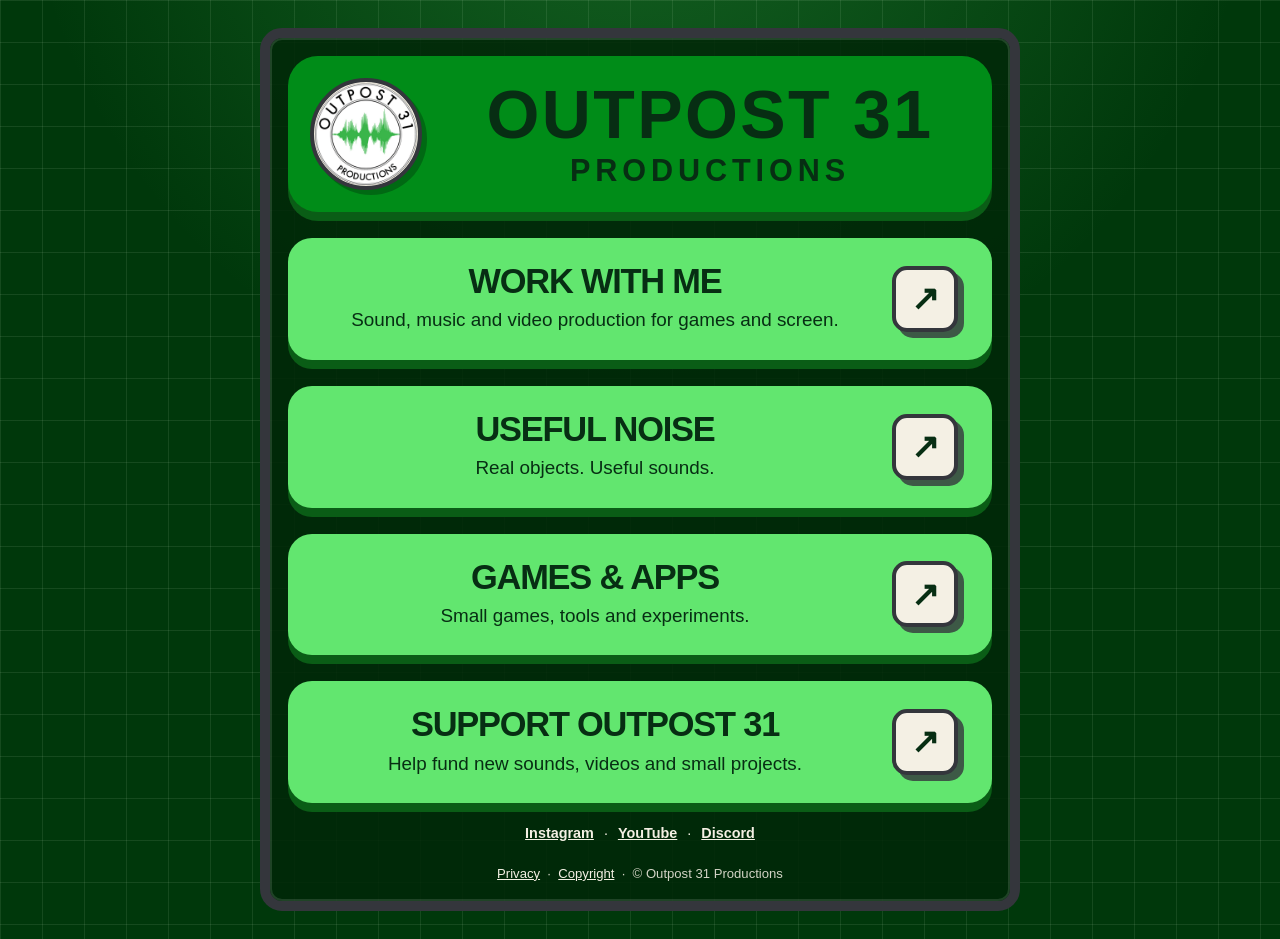
<file: index.html>
<!doctype html>
<html lang="en">
<head>
  <meta charset="utf-8">
  <meta name="viewport" content="width=device-width,initial-scale=1">
  <meta name="description" content="Outpost 31 Productions creates sound design, game audio, music composition, OSTs and video for games, screen and creative projects.">
  <title>Outpost 31 Productions</title>
  <link rel="stylesheet" href="style.css">
  <link rel="icon" type="image/png" href="assets/favicon.png">
  <link rel="apple-touch-icon" href="assets/favicon.png">
  <link rel="canonical" href="https://outpost31.com.au/">
</head>
<body class="home-page">
  <div class="site-shell">
    <header class="site-header">
      <a class="logo-link" href="/" aria-label="Outpost 31 Productions home">
        <img src="assets/logo.png" alt="Outpost 31 Productions logo">
      </a>
      <a class="wordmark" href="/">OUTPOST 31<small>PRODUCTIONS</small></a>
    </header>

    <main class="home-grid">
      <a class="home-card" href="work.html">
        <div><h2>WORK WITH ME</h2><p>Sound, music and video production for games and screen.</p></div>
        <div class="card-arrow" aria-hidden="true">↗</div>
      </a>

      <a class="home-card" href="useful-noise.html">
        <div><h2>USEFUL NOISE</h2><p>Real objects. Useful sounds.</p></div>
        <div class="card-arrow" aria-hidden="true">↗</div>
      </a>

      <a class="home-card" href="projects.html">
        <div><h2>GAMES &amp; APPS</h2><p>Small games, tools and experiments.</p></div>
        <div class="card-arrow" aria-hidden="true">↗</div>
      </a>

      <a class="home-card" href="support.html">
        <div><h2>SUPPORT OUTPOST 31</h2><p>Help fund new sounds, videos and small projects.</p></div>
        <div class="card-arrow" aria-hidden="true">↗</div>
      </a>
    </main>

    <nav class="home-links" aria-label="Elsewhere">
      <a href="https://www.instagram.com/outpost31productions/" target="_blank" rel="noopener">Instagram</a>
      <span>·</span>
      <a href="https://www.youtube.com/playlist?list=PLKXy114sPJTQ" target="_blank" rel="noopener">YouTube</a>
      <span>·</span>
      <a href="https://discord.gg/outpost31productions" target="_blank" rel="noopener">Discord</a>
    </nav>

    <footer class="site-footer"><a href="privacy.html">Privacy</a> &nbsp;·&nbsp; <a href="copyright.html">Copyright</a> &nbsp;·&nbsp; © Outpost 31 Productions</footer>
  </div>
</body>
</html>
</file>
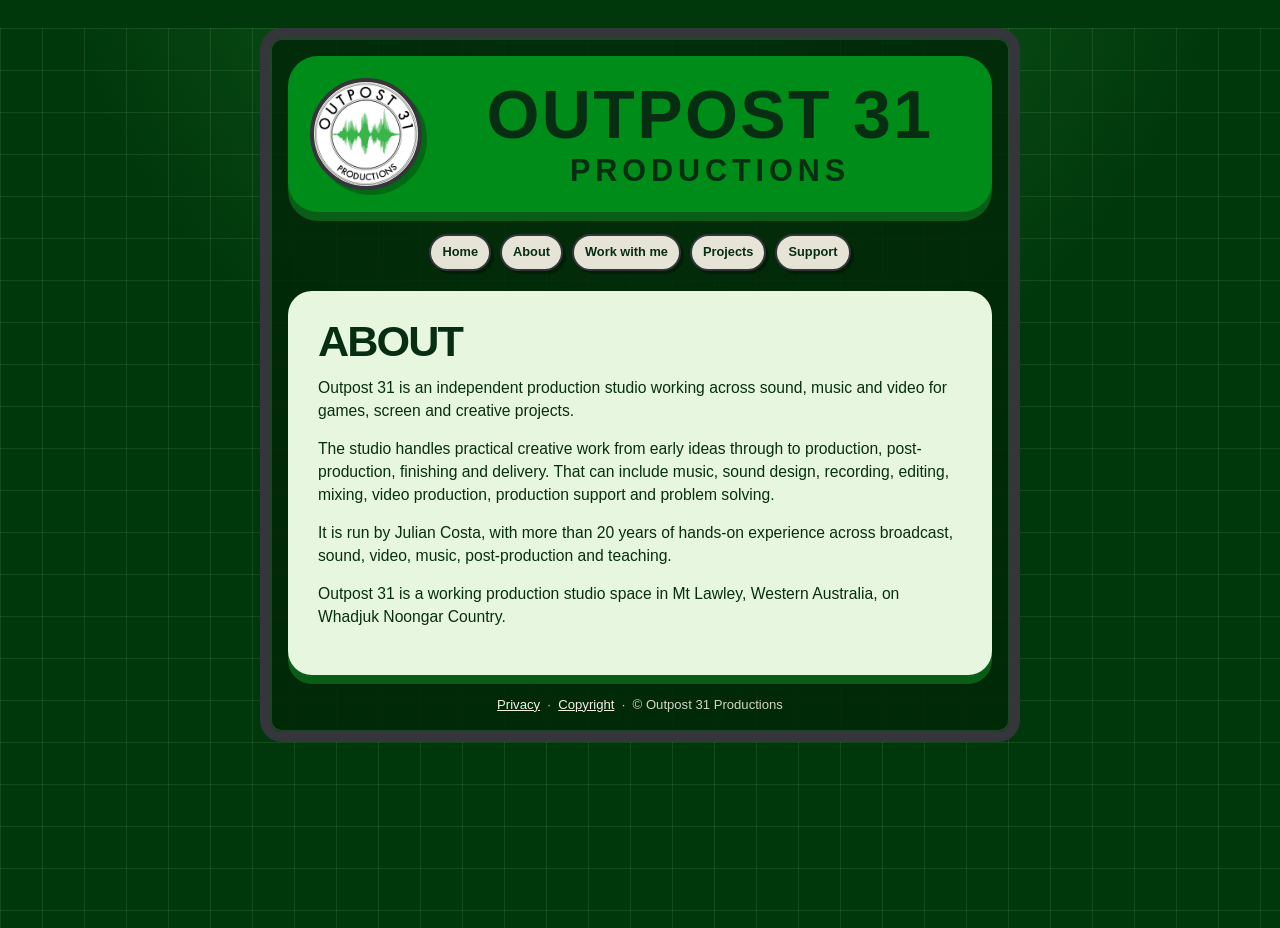
<file: about.html>
<!doctype html>
<html lang="en">
<head>
  <meta charset="utf-8">
  <meta name="viewport" content="width=device-width,initial-scale=1">
  <meta name="description" content="Outpost 31 Productions is run by Julian Costa, with 20+ years across broadcast, sound, video, music, post-production and teaching.">
  <title>About · Outpost 31 Productions</title>
  <link rel="stylesheet" href="style.css">
  <link rel="icon" type="image/png" href="assets/favicon.png">
  <link rel="apple-touch-icon" href="assets/favicon.png">
  <link rel="canonical" href="https://outpost31.com.au/about.html">
</head>
<body>
  <div class="site-shell">
    <header class="site-header">
      <a class="logo-link" href="/" aria-label="Outpost 31 Productions home">
        <img src="assets/logo.png" alt="Outpost 31 Productions logo">
      </a>
      <a class="wordmark" href="/">OUTPOST 31<small>PRODUCTIONS</small></a>
    </header>

    <nav class="page-nav" aria-label="Site navigation">
      <a href="/">Home</a>
      <a href="about.html">About</a>
      <a href="work.html">Work with me</a>
      <a href="projects.html">Projects</a>
      <a href="support.html">Support</a>
    </nav>

    <main class="content-panel">
      <h1>ABOUT</h1>

      <p>Outpost 31 is an independent production studio working across sound, music and video for games, screen and creative projects.</p>

      <p>The studio handles practical creative work from early ideas through to production, post-production, finishing and delivery. That can include music, sound design, recording, editing, mixing, video production, production support and problem solving.</p>

      <p>It is run by Julian Costa, with more than 20 years of hands-on experience across broadcast, sound, video, music, post-production and teaching.</p>

      <p>Outpost 31 is a working production studio space in Mt Lawley, Western Australia, on Whadjuk Noongar Country.</p>
    </main>

    <footer class="site-footer">
      <a href="privacy.html">Privacy</a> &nbsp;·&nbsp; <a href="copyright.html">Copyright</a> &nbsp;·&nbsp; © Outpost 31 Productions
    </footer>
  </div>
</body>
</html>
</file>
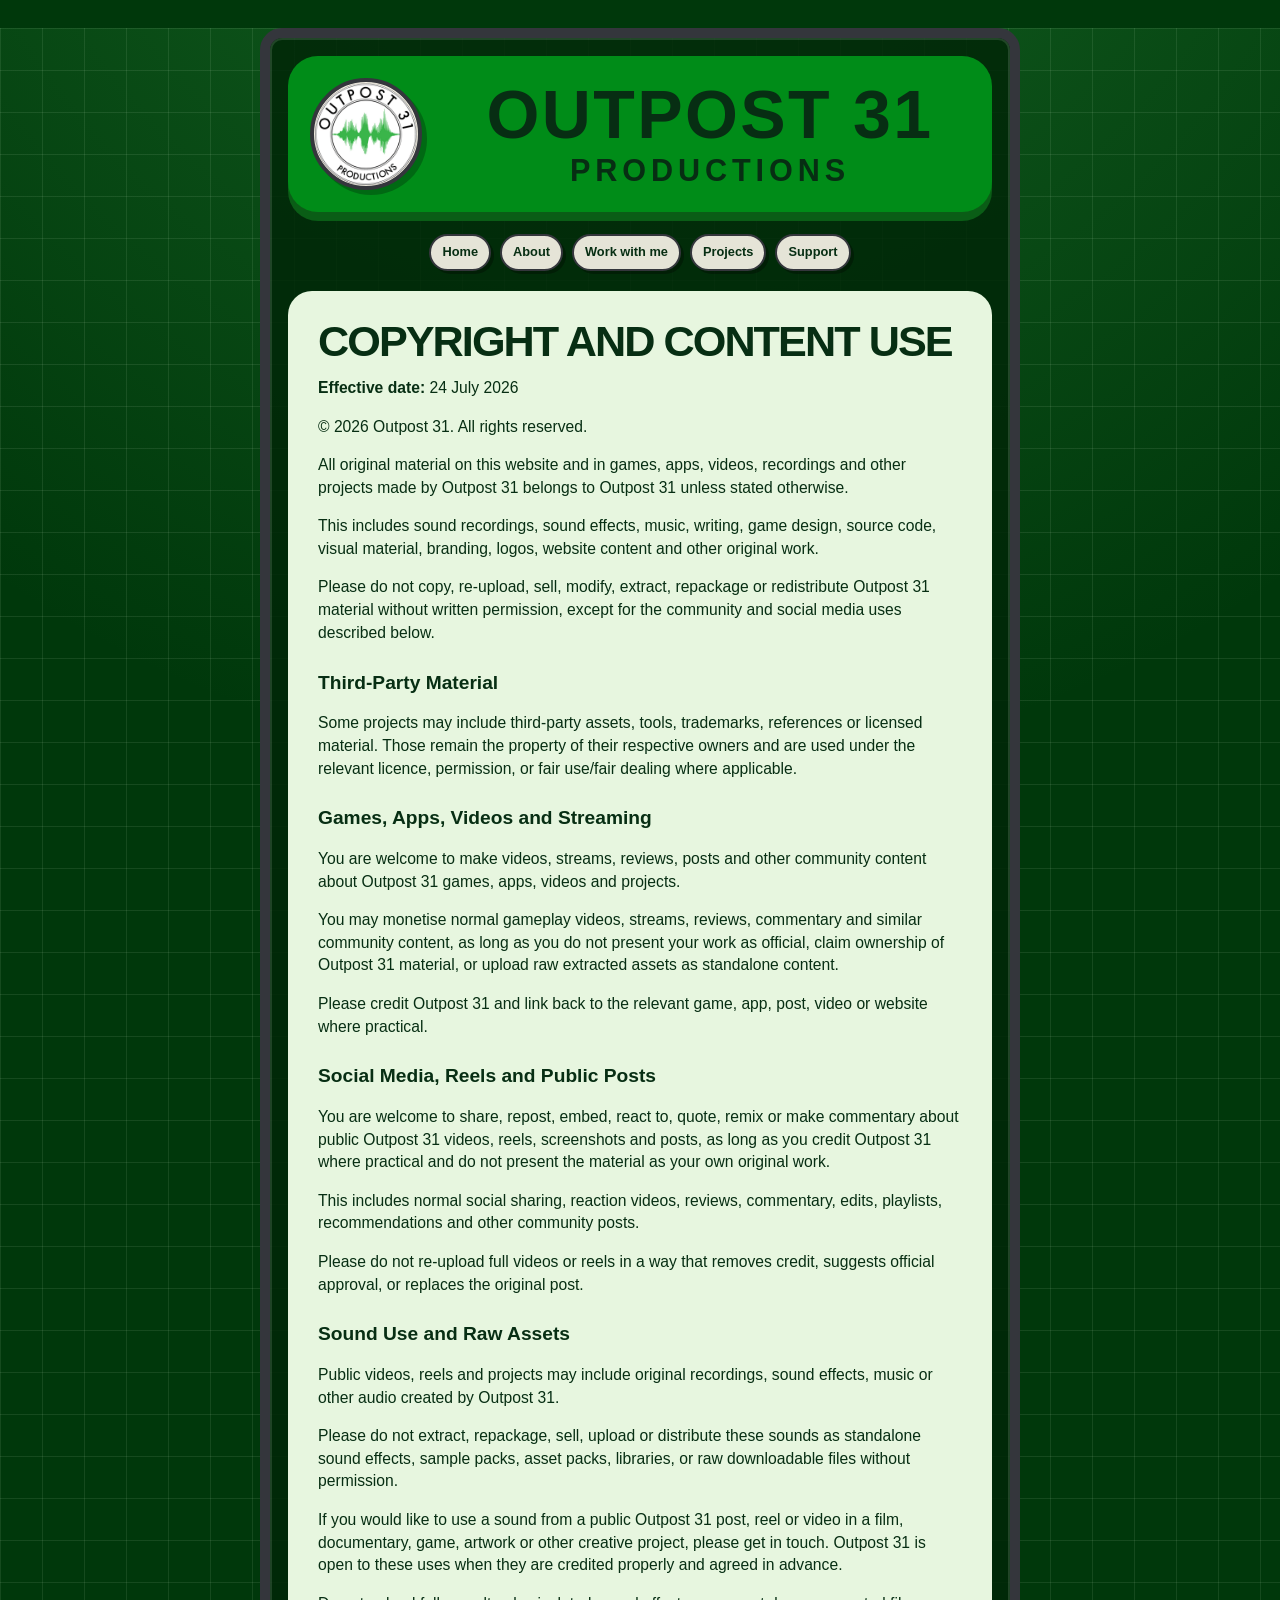
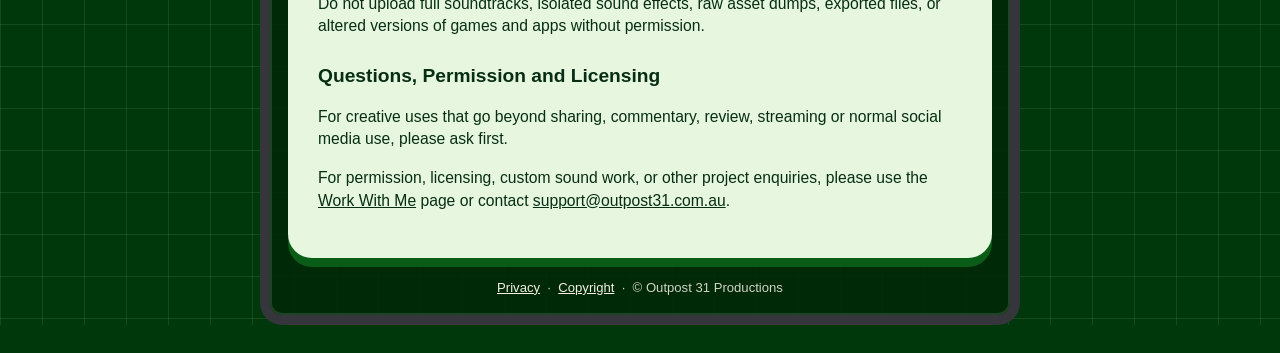
<file: copyright.html>
<!doctype html><html lang="en"><head><meta charset="utf-8"><meta name="viewport" content="width=device-width,initial-scale=1"><meta name="description" content="Copyright and content use information for Outpost 31 Productions, including website material, games, videos, recordings and sound work."><title>Copyright and Content Use · Outpost 31 Productions</title><link rel="stylesheet" href="style.css"></head><body><link rel="canonical" href="https://outpost31.com.au/copyright.html"><div class="site-shell">
<header class="site-header">
<a class="logo-link" href="/" aria-label="Outpost 31 Productions home"><img src="assets/logo.png" alt="Outpost 31 Productions logo"></a>
<a class="wordmark" href="/">OUTPOST 31<small>PRODUCTIONS</small></a>
</header><nav class="page-nav" aria-label="Site navigation"><a href="/">Home</a><a href="about.html">About</a><a href="work.html">Work with me</a><a href="projects.html">Projects</a><a href="support.html">Support</a></nav><main class="content-panel"><h1>COPYRIGHT AND CONTENT USE</h1><p><strong>Effective date:</strong> 24 July 2026</p><p>© 2026 Outpost 31. All rights reserved.</p><p>All original material on this website and in games, apps, videos, recordings and other projects made by Outpost 31 belongs to Outpost 31 unless stated otherwise.</p><p>This includes sound recordings, sound effects, music, writing, game design, source code, visual material, branding, logos, website content and other original work.</p><p>Please do not copy, re-upload, sell, modify, extract, repackage or redistribute Outpost 31 material without written permission, except for the community and social media uses described below.</p><h2>Third-Party Material</h2><p>Some projects may include third-party assets, tools, trademarks, references or licensed material. Those remain the property of their respective owners and are used under the relevant licence, permission, or fair use/fair dealing where applicable.</p><h2>Games, Apps, Videos and Streaming</h2><p>You are welcome to make videos, streams, reviews, posts and other community content about Outpost 31 games, apps, videos and projects.</p><p>You may monetise normal gameplay videos, streams, reviews, commentary and similar community content, as long as you do not present your work as official, claim ownership of Outpost 31 material, or upload raw extracted assets as standalone content.</p><p>Please credit Outpost 31 and link back to the relevant game, app, post, video or website where practical.</p><h2>Social Media, Reels and Public Posts</h2><p>You are welcome to share, repost, embed, react to, quote, remix or make commentary about public Outpost 31 videos, reels, screenshots and posts, as long as you credit Outpost 31 where practical and do not present the material as your own original work.</p><p>This includes normal social sharing, reaction videos, reviews, commentary, edits, playlists, recommendations and other community posts.</p><p>Please do not re-upload full videos or reels in a way that removes credit, suggests official approval, or replaces the original post.</p><h2>Sound Use and Raw Assets</h2><p>Public videos, reels and projects may include original recordings, sound effects, music or other audio created by Outpost 31.</p><p>Please do not extract, repackage, sell, upload or distribute these sounds as standalone sound effects, sample packs, asset packs, libraries, or raw downloadable files without permission.</p><p>If you would like to use a sound from a public Outpost 31 post, reel or video in a film, documentary, game, artwork or other creative project, please get in touch. Outpost 31 is open to these uses when they are credited properly and agreed in advance.</p><p>Do not upload full soundtracks, isolated sound effects, raw asset dumps, exported files, or altered versions of games and apps without permission.</p><h2>Questions, Permission and Licensing</h2><p>For creative uses that go beyond sharing, commentary, review, streaming or normal social media use, please ask first.</p><p>For permission, licensing, custom sound work, or other project enquiries, please use the <a href="work.html">Work With Me</a> page or contact <a href="mailto:support@outpost31.com.au">support@outpost31.com.au</a>.</p></main><footer class="site-footer"><a href="privacy.html">Privacy</a> &nbsp;·&nbsp; <a href="copyright.html">Copyright</a> &nbsp;·&nbsp; © Outpost 31 Productions</footer></div></body></html>
</file>
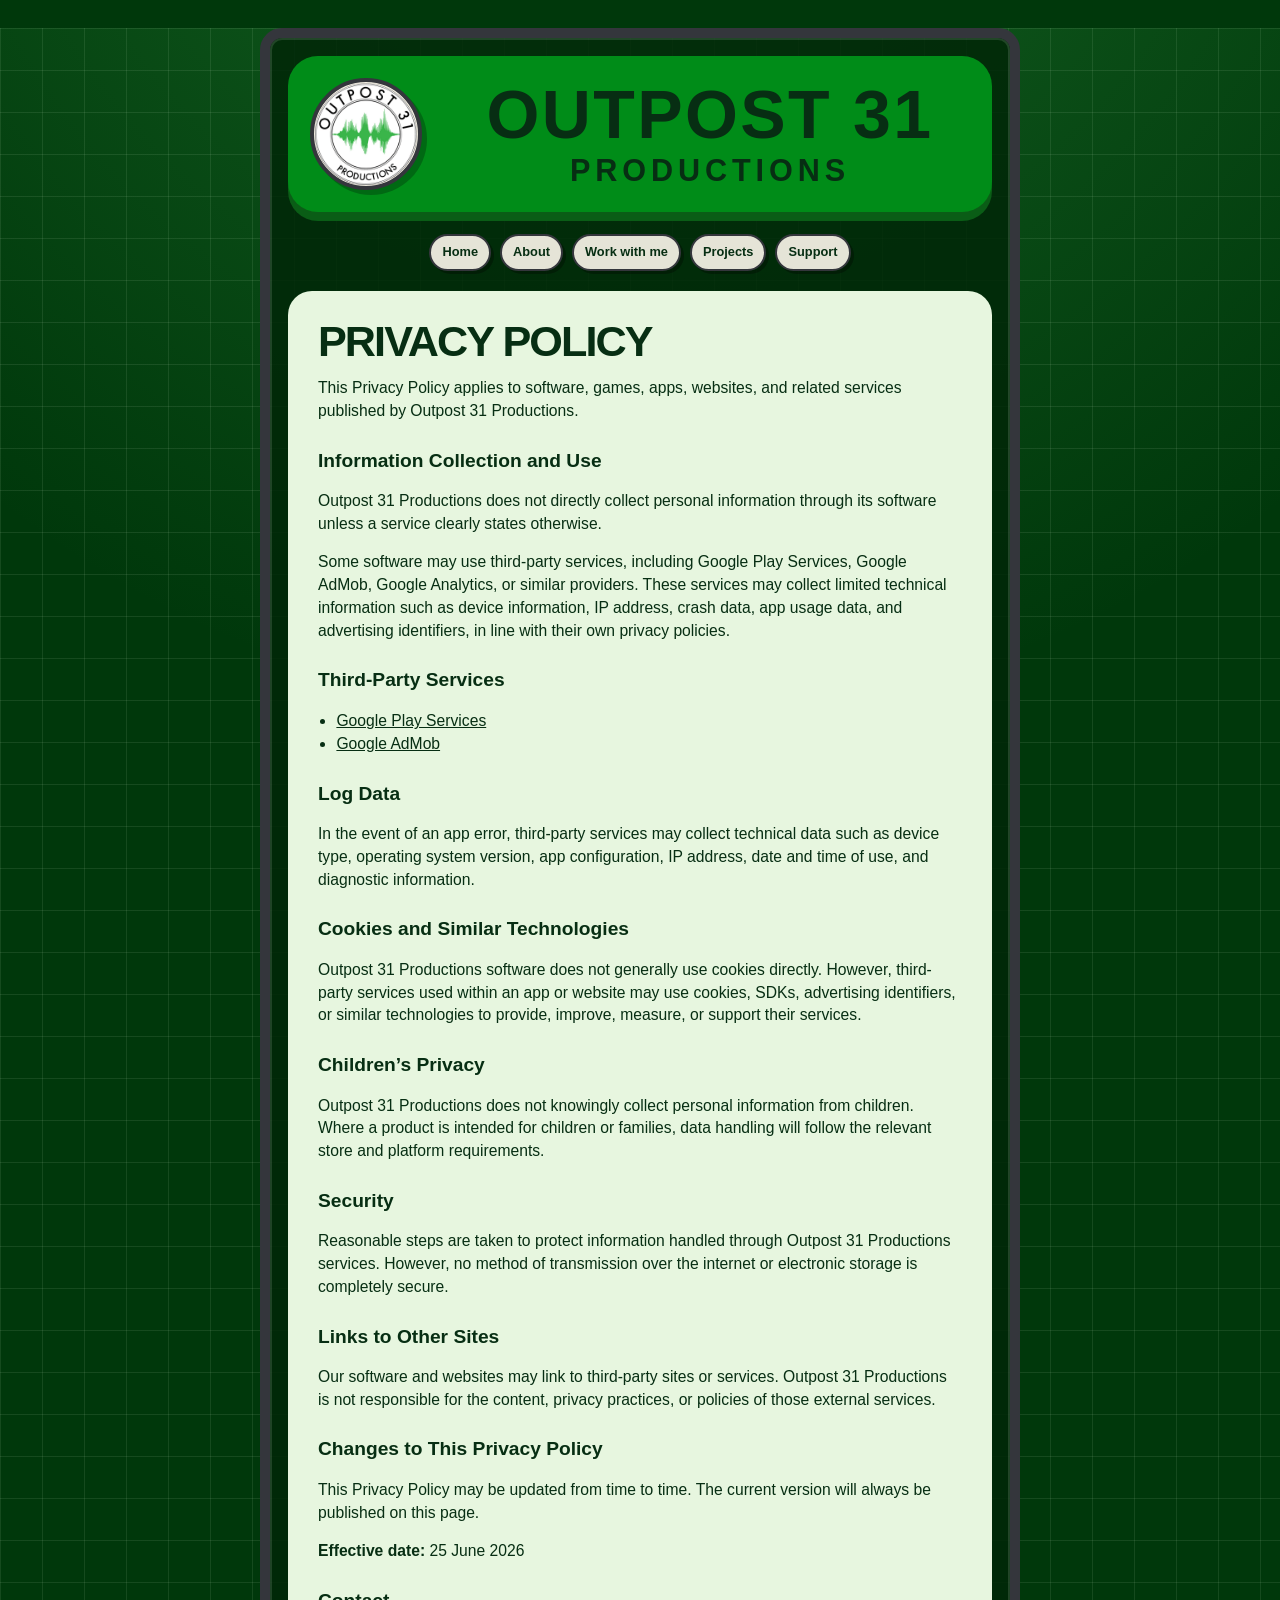
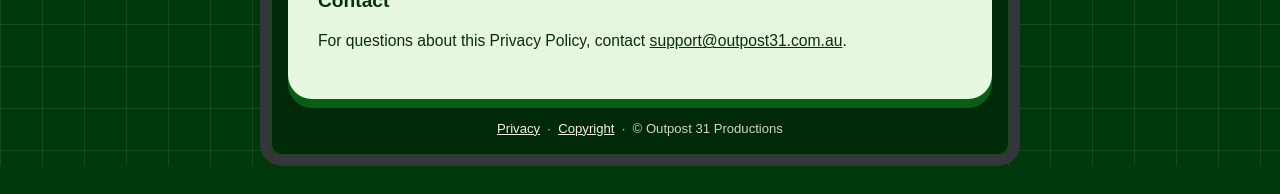
<file: privacy.html>
<!doctype html><html lang="en"><head><meta charset="utf-8"><meta name="viewport" content="width=device-width,initial-scale=1"><meta name="description" content="Privacy policy for Outpost 31 Productions, including the website, games, apps and related services."><title>Privacy Policy · Outpost 31 Productions</title><link rel="stylesheet" href="style.css">
  <link rel="icon" type="image/png" href="assets/favicon.png">
  <link rel="canonical" href="https://outpost31.com.au/privacy.html">
  <link rel="apple-touch-icon" href="assets/favicon.png"></head><body><div class="site-shell">
<header class="site-header">
<a class="logo-link" href="/" aria-label="Outpost 31 Productions home"><img src="assets/logo.png" alt="Outpost 31 Productions logo"></a>
<a class="wordmark" href="/">OUTPOST 31<small>PRODUCTIONS</small></a>
</header><nav class="page-nav" aria-label="Site navigation"><a href="/">Home</a><a href="about.html">About</a><a href="work.html">Work with me</a><a href="projects.html">Projects</a><a href="support.html">Support</a></nav><main class="content-panel"><h1>PRIVACY POLICY</h1><p>This Privacy Policy applies to software, games, apps, websites, and related services published by Outpost 31 Productions.</p><h2>Information Collection and Use</h2><p>Outpost 31 Productions does not directly collect personal information through its software unless a service clearly states otherwise.</p><p>Some software may use third-party services, including Google Play Services, Google AdMob, Google Analytics, or similar providers. These services may collect limited technical information such as device information, IP address, crash data, app usage data, and advertising identifiers, in line with their own privacy policies.</p><h2>Third-Party Services</h2><ul><li><a href="https://policies.google.com/privacy" rel="noopener">Google Play Services</a></li><li><a href="https://policies.google.com/privacy" rel="noopener">Google AdMob</a></li></ul><h2>Log Data</h2><p>In the event of an app error, third-party services may collect technical data such as device type, operating system version, app configuration, IP address, date and time of use, and diagnostic information.</p><h2>Cookies and Similar Technologies</h2><p>Outpost 31 Productions software does not generally use cookies directly. However, third-party services used within an app or website may use cookies, SDKs, advertising identifiers, or similar technologies to provide, improve, measure, or support their services.</p><h2>Children’s Privacy</h2><p>Outpost 31 Productions does not knowingly collect personal information from children. Where a product is intended for children or families, data handling will follow the relevant store and platform requirements.</p><h2>Security</h2><p>Reasonable steps are taken to protect information handled through Outpost 31 Productions services. However, no method of transmission over the internet or electronic storage is completely secure.</p><h2>Links to Other Sites</h2><p>Our software and websites may link to third-party sites or services. Outpost 31 Productions is not responsible for the content, privacy practices, or policies of those external services.</p><h2>Changes to This Privacy Policy</h2><p>This Privacy Policy may be updated from time to time. The current version will always be published on this page.</p><p><strong>Effective date:</strong> 25 June 2026</p><h2>Contact</h2><p>For questions about this Privacy Policy, contact <a href="mailto:support@outpost31.com.au">support@outpost31.com.au</a>.</p></main><footer class="site-footer"><a href="privacy.html">Privacy</a> &nbsp;·&nbsp; <a href="copyright.html">Copyright</a> &nbsp;·&nbsp; © Outpost 31 Productions</footer></div></body></html>
</file>
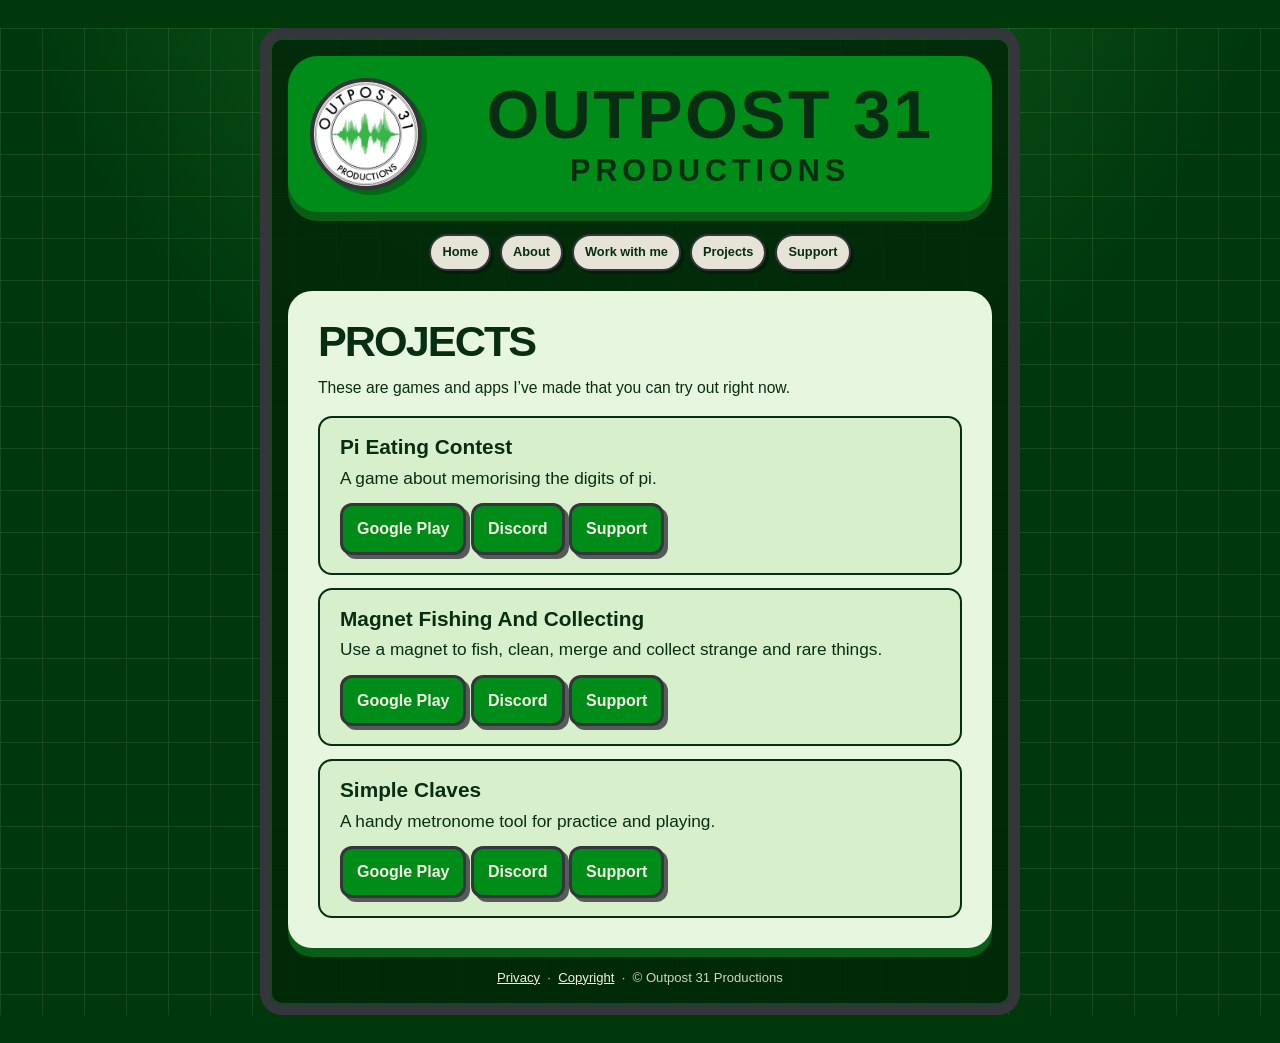
<file: projects.html>
<!doctype html>
<html lang="en">
<head>
  <meta charset="utf-8">
  <meta name="viewport" content="width=device-width,initial-scale=1">
  <meta name="description" content="Games and apps made by Outpost 31 Productions, including Pi Eating Contest, Magnet Fishing and Simple Claves.">
  <title>Projects · Outpost 31 Productions</title>
  <link rel="stylesheet" href="style.css">
  <link rel="icon" type="image/png" href="assets/favicon.png">
  <link rel="apple-touch-icon" href="assets/favicon.png">
  <link rel="canonical" href="https://outpost31.com.au/projects.html">
  <style>
    .project-item {
      padding: 18px 20px;
    }

    .project-item h2 {
      margin: 0 0 8px;
      font-size: 1.3rem;
      line-height: 1.1;
    }

    .project-item p {
      margin: 0 0 14px;
      font-size: 1.08rem;
      line-height: 1.3;
    }

    .project-item .action-button {
      margin: 0;
    }

    @media (max-width: 580px) {
      .project-item {
        padding: 17px 18px;
      }

      .project-item h2 {
        font-size: 1.28rem;
      }

      .project-item p {
        font-size: 1.06rem;
      }
    }
  </style>
</head>
<body>
  <div class="site-shell">
    <header class="site-header">
      <a class="logo-link" href="/" aria-label="Outpost 31 Productions home">
        <img src="assets/logo.png" alt="Outpost 31 Productions logo">
      </a>
      <a class="wordmark" href="/">OUTPOST 31<small>PRODUCTIONS</small></a>
    </header>

    <nav class="page-nav" aria-label="Site navigation">
      <a href="/">Home</a>
      <a href="about.html">About</a>
      <a href="work.html">Work with me</a>
      <a href="projects.html">Projects</a>
      <a href="support.html">Support</a>
    </nav>

    <main class="content-panel">
      <h1>PROJECTS</h1>

      <p>These are games and apps I’ve made that you can try out right now.</p>

      <section class="project-list">
        <article class="project-item">
          <h2>Pi Eating Contest</h2>
          <p>A game about memorising the digits of pi.</p>
          <a class="action-button" href="https://play.google.com/store/apps/details?id=com.Outpost31Productions.PieGame" target="_blank" rel="noopener">Google Play</a>
          <a class="action-button" href="https://discord.gg/ewZVxdNfWx" target="_blank" rel="noopener">Discord</a>
          <a class="action-button" href="mailto:support@outpost31.com.au?subject=Pi%20Eating%20Contest%20support">Support</a>
        </article>

        <article class="project-item">
          <h2>Magnet Fishing And Collecting</h2>
          <p>Use a magnet to fish, clean, merge and collect strange and rare things.</p>
          <a class="action-button" href="https://play.google.com/store/apps/details?id=com.Outpost31Productions.MagnetFishing" target="_blank" rel="noopener">Google Play</a>
          <a class="action-button" href="https://discord.gg/KUvsPDaJMM" target="_blank" rel="noopener">Discord</a>
          <a class="action-button" href="mailto:support@outpost31.com.au?subject=Magnet%20Fishing%20support">Support</a>
        </article>

        <article class="project-item">
          <h2>Simple Claves</h2>
          <p>A handy metronome tool for practice and playing.</p>
          <a class="action-button" href="https://play.google.com/store/apps/details?id=com.Outpost31Productions.SimpleClaves" target="_blank" rel="noopener">Google Play</a>
          <a class="action-button" href="https://discord.gg/8ZkD6Nt2sg" target="_blank" rel="noopener">Discord</a>
          <a class="action-button" href="mailto:support@outpost31.com.au?subject=Simple%20Claves%20support">Support</a>
        </article>
      </section>
    </main>

    <footer class="site-footer">
      <a href="privacy.html">Privacy</a> &nbsp;·&nbsp; <a href="copyright.html">Copyright</a> &nbsp;·&nbsp; © Outpost 31 Productions
    </footer>
  </div>
</body>
</html>
</file>
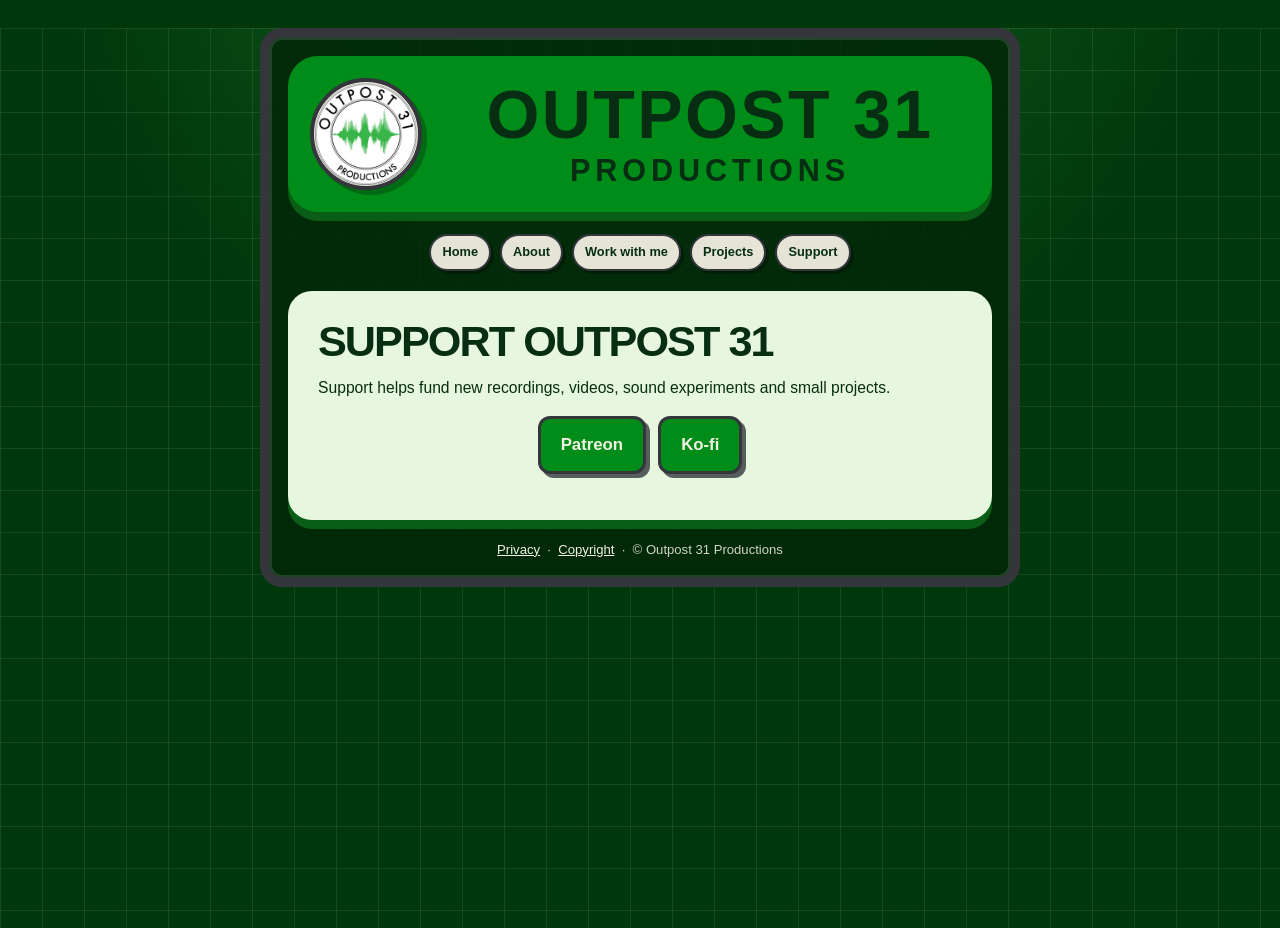
<file: support.html>
<!doctype html>
<html lang="en">
<head>
  <meta charset="utf-8">
  <meta name="viewport" content="width=device-width,initial-scale=1">
  <meta name="description" content="Support Outpost 31 Productions and help fund new recordings, videos, sound experiments, games and creative projects.">
  <title>Support · Outpost 31 Productions</title>
  <link rel="stylesheet" href="style.css">
  <link rel="icon" type="image/png" href="assets/favicon.png">
  <link rel="apple-touch-icon" href="assets/favicon.png">
  <link rel="canonical" href="https://outpost31.com.au/support.html">
  <style>
    .support-buttons {
      display: flex;
      justify-content: center;
      gap: 12px;
      flex-wrap: wrap;
    }

    .support-buttons .action-button {
      margin: 0;
      padding: 14px 20px;
      font-size: 1.05rem;
    }
  </style>
</head>
<body>
  <div class="site-shell">
    <header class="site-header">
      <a class="logo-link" href="/" aria-label="Outpost 31 Productions home">
        <img src="assets/logo.png" alt="Outpost 31 Productions logo">
      </a>
      <a class="wordmark" href="/">OUTPOST 31<small>PRODUCTIONS</small></a>
    </header>

    <nav class="page-nav" aria-label="Site navigation">
      <a href="/">Home</a>
      <a href="about.html">About</a>
      <a href="work.html">Work with me</a>
      <a href="projects.html">Projects</a>
      <a href="support.html">Support</a>
    </nav>

    <main class="content-panel">
      <h1>SUPPORT OUTPOST 31</h1>

      <p>Support helps fund new recordings, videos, sound experiments and small projects.</p>

      <p class="support-buttons">
        <a class="action-button" href="https://www.patreon.com/c/Outpost31Productions" target="_blank" rel="noopener">Patreon</a>
        <a class="action-button" href="https://ko-fi.com/outpost31" target="_blank" rel="noopener">Ko-fi</a>
      </p>
    </main>

    <footer class="site-footer">
      <a href="privacy.html">Privacy</a> &nbsp;·&nbsp; <a href="copyright.html">Copyright</a> &nbsp;·&nbsp; © Outpost 31 Productions
    </footer>
  </div>
</body>
</html>
</file>
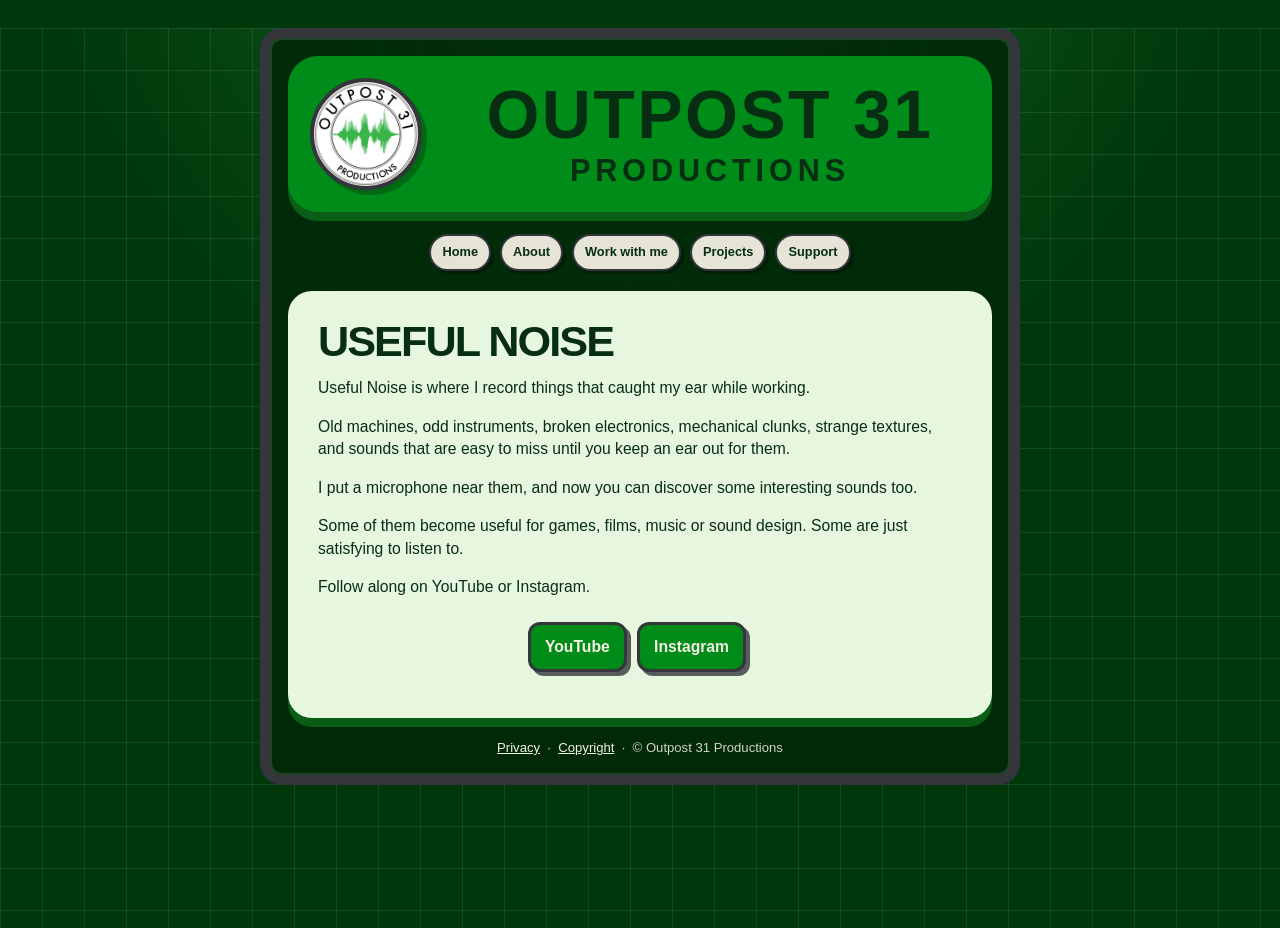
<file: useful-noise.html>
<!doctype html>
<html lang="en">
<head>
  <meta charset="utf-8">
  <meta name="viewport" content="width=device-width,initial-scale=1">
  <meta name="description" content="Useful Noise is a series of recordings from old machines, odd instruments, broken electronics and real objects with interesting sounds.">
  <title>Useful Noise · Outpost 31 Productions</title>
  <link rel="stylesheet" href="style.css">
  <link rel="icon" type="image/png" href="assets/favicon.png">
  <link rel="apple-touch-icon" href="assets/favicon.png">
  <link rel="canonical" href="https://outpost31.com.au/useful-noise.html">
</head>
<body>
  <div class="site-shell">
    <header class="site-header">
      <a class="logo-link" href="/" aria-label="Outpost 31 Productions home">
        <img src="assets/logo.png" alt="Outpost 31 Productions logo">
      </a>
      <a class="wordmark" href="/">OUTPOST 31<small>PRODUCTIONS</small></a>
    </header>

    <nav class="page-nav" aria-label="Site navigation">
      <a href="/">Home</a>
      <a href="about.html">About</a>
      <a href="work.html">Work with me</a>
      <a href="projects.html">Projects</a>
      <a href="support.html">Support</a>
    </nav>

    <main class="content-panel">
      <h1>USEFUL NOISE</h1>

      <p>Useful Noise is where I record things that caught my ear while working.</p>

      <p>Old machines, odd instruments, broken electronics, mechanical clunks, strange textures, and sounds that are easy to miss until you keep an ear out for them.</p>

      <p>I put a microphone near them, and now you can discover some interesting sounds too.</p>

      <p>Some of them become useful for games, films, music or sound design. Some are just satisfying to listen to.</p>

      <p>Follow along on YouTube or Instagram.</p>

      <p style="text-align: center;">
        <a class="action-button" href="https://www.youtube.com/playlist?list=PLKXy114sPJTQ" target="_blank" rel="noopener">YouTube</a>
        <a class="action-button" href="https://www.instagram.com/outpost31productions/" target="_blank" rel="noopener">Instagram</a>
      </p>
    </main>

    <footer class="site-footer">
      <a href="privacy.html">Privacy</a> &nbsp;·&nbsp; <a href="copyright.html">Copyright</a> &nbsp;·&nbsp; © Outpost 31 Productions
    </footer>
  </div>
</body>
</html>
</file>
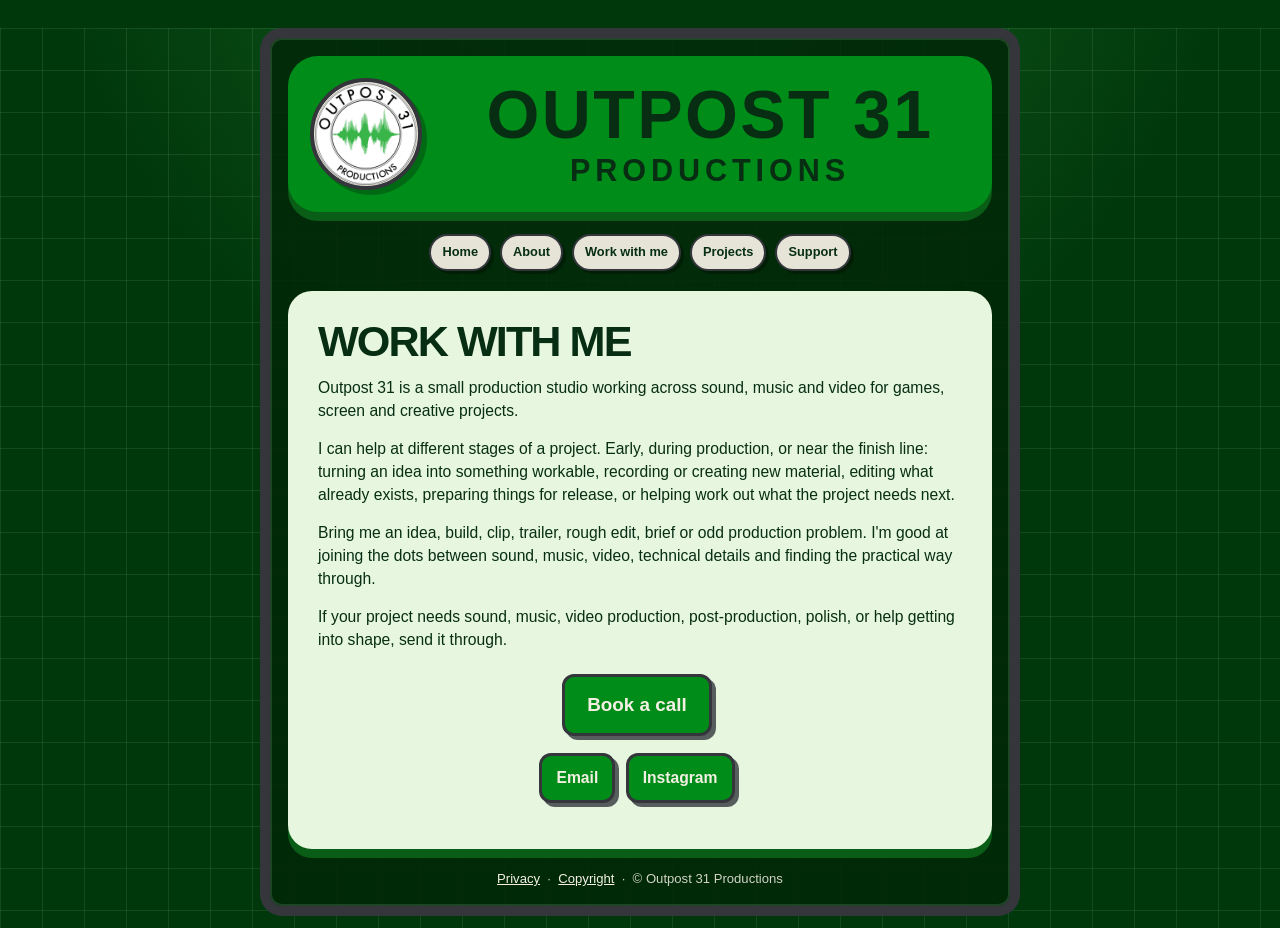
<file: work.html>
<!doctype html>
<html lang="en">
<head>
  <meta charset="utf-8">
  <meta name="viewport" content="width=device-width,initial-scale=1">
  <meta name="description" content="Work with Outpost 31 Productions on sound design, game audio, music composition, OSTs, video production and post-production for games and screen.">
  <title>Work With Me · Outpost 31 Productions</title>
  <link rel="stylesheet" href="style.css">
  <link rel="icon" type="image/png" href="assets/favicon.png">
  <link rel="apple-touch-icon" href="assets/favicon.png">
  <link rel="canonical" href="https://outpost31.com.au/work.html">
</head>
<body>
  <div class="site-shell">
    <header class="site-header">
      <a class="logo-link" href="/" aria-label="Outpost 31 Productions home">
        <img src="assets/logo.png" alt="Outpost 31 Productions logo">
      </a>
      <a class="wordmark" href="/">OUTPOST 31<small>PRODUCTIONS</small></a>
    </header>

    <nav class="page-nav" aria-label="Site navigation">
      <a href="/">Home</a>
      <a href="about.html">About</a>
      <a href="work.html">Work with me</a>
      <a href="projects.html">Projects</a>
      <a href="support.html">Support</a>
    </nav>

    <main class="content-panel">
      <h1>WORK WITH ME</h1>

      <p>Outpost 31 is a small production studio working across sound, music and video for games, screen and creative projects.</p>

      <p>I can help at different stages of a project. Early, during production, or near the finish line: turning an idea into something workable, recording or creating new material, editing what already exists, preparing things for release, or helping work out what the project needs next.</p>

      <p>Bring me an idea, build, clip, trailer, rough edit, brief or odd production problem. I'm good at joining the dots between sound, music, video, technical details and finding the practical way through.</p>

      <p>If your project needs sound, music, video production, post-production, polish, or help getting into shape, send it through.</p>

      <p style="text-align: center;">
        <a class="action-button" style="font-size:1.18rem;padding:14px 22px;margin-bottom:10px;" href="mailto:contact@outpost31.com.au?subject=Book%20a%20call">Book a call</a><br>
        <a class="action-button" href="mailto:contact@outpost31.com.au">Email</a>
        <a class="action-button" href="https://www.instagram.com/outpost31productions/" target="_blank" rel="noopener">Instagram</a>
      </p>
    </main>

    <footer class="site-footer">
      <a href="privacy.html">Privacy</a> &nbsp;·&nbsp; <a href="copyright.html">Copyright</a> &nbsp;·&nbsp; © Outpost 31 Productions
    </footer>
  </div>
</body>
</html>
</file>
<file: style.css>
:root{--ink:#072e13;--deep:#00380b;--green:#008c18;--lime:#62e66f;--paper:#f4f0e4;--panel:#e7f6df;--graphite:#34363c;--edge:#0a5d16;--grid:rgba(235,255,225,.09);--max:760px;--radius:24px;--lift:9px}
*{box-sizing:border-box}
html{background:var(--deep)}
body{margin:0;min-height:100vh;color:var(--ink);font-family:Futura,"Futura PT","Century Gothic",Arial,sans-serif;line-height:1.45;background-color:var(--deep);background-image:linear-gradient(var(--grid) 1px,transparent 1px),linear-gradient(90deg,var(--grid) 1px,transparent 1px),radial-gradient(circle at 50% -20%,rgba(64,186,83,.34),transparent 48%);background-size:42px 42px,42px 42px,auto}
a{color:inherit}
.home-page{display:flex;align-items:center;justify-content:center;padding:28px 0}
.site-shell{width:min(var(--max),calc(100% - 28px));margin:28px auto;padding:18px;background:rgba(0,39,8,.86);border:10px solid var(--graphite);border-radius:22px;box-shadow:0 0 0 2px rgba(255,255,255,.12) inset}
.home-page .site-shell{margin:0}
.site-header{display:grid;grid-template-columns:118px 1fr;align-items:center;gap:22px;padding:22px;margin-bottom:26px;background:var(--green);border-radius:30px;box-shadow:0 var(--lift) 0 var(--edge)}
.logo-link{display:block;width:112px;height:112px;border-radius:50%;overflow:hidden;background:var(--paper);border:4px solid var(--graphite);box-shadow:5px 5px 0 rgba(0,42,9,.35)}
.logo-link img{display:block;width:100%;height:100%;object-fit:contain}
.wordmark{text-decoration:none;text-align:center;font-weight:900;letter-spacing:.035em;line-height:.9;font-size:clamp(2rem,7vw,4.25rem);color:var(--ink)}
.wordmark small{display:block;margin-top:12px;font-size:.45em;letter-spacing:.16em}
.page-nav{display:flex;flex-wrap:wrap;justify-content:center;gap:9px;margin:-4px 0 20px}
.page-nav a{padding:7px 11px;border-radius:999px;background:rgba(244,240,228,.94);border:2px solid var(--graphite);box-shadow:3px 3px 0 rgba(0,0,0,.3);text-decoration:none;font-size:.8rem;font-weight:800}
.home-grid{display:grid;gap:26px}
.home-card{display:grid;grid-template-columns:1fr 72px;align-items:center;gap:18px;padding:26px 28px;border-radius:var(--radius);background:var(--lime);box-shadow:0 var(--lift) 0 var(--edge);text-decoration:none;transition:transform .12s ease,box-shadow .12s ease}
.home-card:hover,.home-card:focus-visible{transform:translateY(3px);box-shadow:0 6px 0 var(--edge)}
.home-card h2{margin:0 0 8px;font-size:clamp(1.45rem,4vw,2.15rem);line-height:1;text-align:center;letter-spacing:-.035em}
.home-card p{margin:0;text-align:center;font-size:clamp(1rem,2.7vw,1.18rem)}
.card-arrow{width:66px;height:66px;display:grid;place-items:center;border-radius:15px;background:var(--paper);border:4px solid var(--graphite);box-shadow:6px 6px 0 rgba(52,54,60,.8);font-size:2.1rem;font-weight:900;line-height:1}
.home-links{display:flex;justify-content:center;gap:10px;margin:20px 0 0;color:var(--paper);font-size:.9rem}
.home-links a{color:var(--paper);font-weight:700}
.content-panel{padding:clamp(18px,3.5vw,30px);border-radius:var(--radius);background:var(--panel);box-shadow:0 var(--lift) 0 var(--edge)}
.content-panel h1{margin:0 0 12px;font-size:clamp(1.7rem,4.5vw,2.7rem);line-height:.95;letter-spacing:-.045em}
.content-panel h2{margin:24px 0 8px;font-size:1.2rem}
.content-panel p,.content-panel li{font-size:.98rem}
.content-panel ul{padding-left:1.15rem}
.action-button{display:inline-block;margin:7px 6px 0 0;padding:11px 14px;background:var(--green);color:var(--paper);border:3px solid var(--graphite);border-radius:12px;box-shadow:4px 4px 0 rgba(52,54,60,.8);text-decoration:none;font-weight:900}
.project-list{display:grid;gap:13px;margin-top:16px}
.project-item{padding:16px;border:2px solid var(--ink);border-radius:14px;background:#d7efcb}
.project-item h2{margin:0 0 6px;font-size:1.15rem}
.site-footer{padding-top:20px;text-align:center;color:rgba(244,240,228,.86);font-size:.82rem}
.site-footer a{color:var(--paper)}
@media(max-width:580px){
.home-page{display:block;padding:0}
.site-shell{width:min(100% - 18px,var(--max));margin:12px auto;padding:12px;border-width:7px}
.home-page .site-shell{margin:12px auto}
.site-header{grid-template-columns:66px 1fr;gap:12px;padding:15px 14px;margin-bottom:18px}
.logo-link{width:62px;height:62px;margin:0}
.wordmark{font-size:clamp(1.65rem,8vw,2.35rem)}
.wordmark small{margin-top:7px}
.home-grid{gap:16px}
.home-card{grid-template-columns:1fr 54px;gap:10px;min-height:94px;padding:15px 16px;border-radius:20px}
.home-card h2{margin:0 0 5px;font-size:clamp(1.12rem,5.4vw,1.5rem)}
.home-card p{font-size:clamp(.82rem,3.9vw,.98rem);line-height:1.25}
.card-arrow{width:48px;height:48px;margin:0;border-width:3px;border-radius:12px;box-shadow:4px 4px 0 rgba(52,54,60,.8);font-size:1.45rem}
.home-links{margin-top:16px;font-size:.82rem}
.site-footer{padding-top:14px;font-size:.76rem}
.page-nav{gap:7px;margin:-2px 0 16px}
.page-nav a{padding:6px 9px;font-size:.74rem}
.content-panel{padding:18px;border-radius:20px}
.content-panel h1{font-size:2rem}
.content-panel p,.content-panel li{font-size:.95rem}
.content-panel h2{margin-top:21px;font-size:1.12rem}
.action-button{padding:10px 12px;font-size:.92rem}
}
</file>
